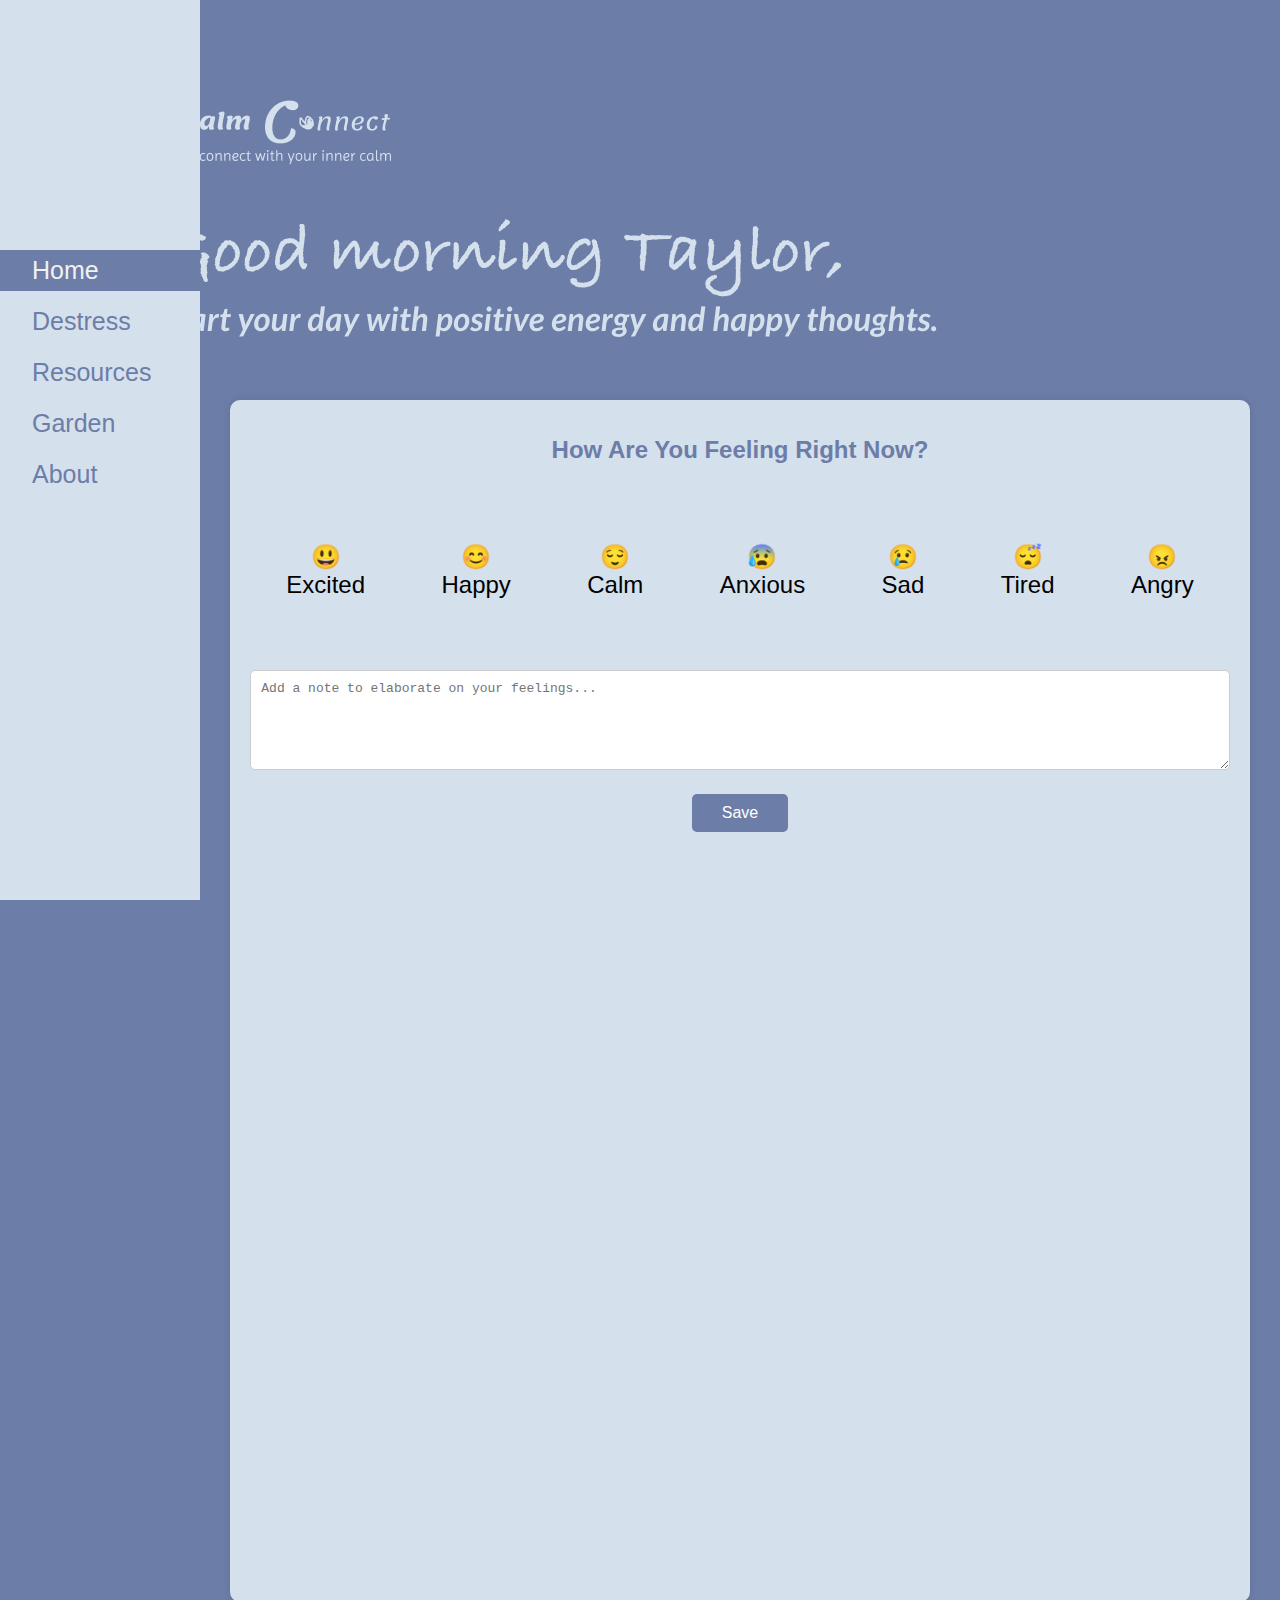
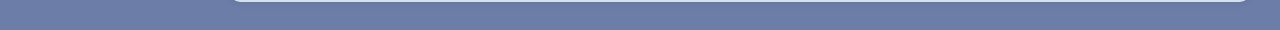
<file: index.html>
<!DOCTYPE html>
<head>
    <title>Calm Connect</title>
	<link rel="stylesheet" href="styles.css">
</head>
<body>

	<div id="mySidenav" class="sidenav">
		<a href="index.html" style="color: #f1f1f1; background-color: #6C7DA8;">Home</a>
		<a href="destress.html">Destress</a>
		<a href="resources.html">Resources</a>
		<a href="garden.html" >Garden</a>
		<a href="about.html">About</a>
	</div>
    <div id="logo-section">
        <img src="Frame 5.png" alt="Logo">
    </div>

	<div id="main" class="main">
		<div class="row">
			<div class="column" style="height: 100%"></div>
			<div class="container">
			<h1 class="mood-heading">How Are You Feeling Right Now?</h1>
			<div class="mood-selector">
				<button class="mood-btn" data-mood="excited">😃<br> Excited</button>
				<button class="mood-btn" data-mood="happy">😊<br> Happy</button>
				<button class="mood-btn" data-mood="calm">😌<br> Calm</button>
				<button class="mood-btn" data-mood="anxious">😰<br> Anxious</button>
				<button class="mood-btn" data-mood="sad">😢<br> Sad</button>
				<button class="mood-btn" data-mood="tired">😴<br> Tired</button>
				<button class="mood-btn" data-mood="angry">😠<br> Angry</button>
			</div>
			<textarea id="note" placeholder="Add a note to elaborate on your feelings..."></textarea>
			<button id="save-btn">Save</button>
			<div id="today-mood"></div>
			<div id="save-message" class="hidden"></div>
		<div id="chatbot" style="margin-top: 50px;">
			<iframe
			src="https://Calming-CalmConnect.hf.space"
			frameborder="0"
			width="200"
			height="700"></iframe>
		</div>

		<script src="script.js"></script>

	</div>


	
	

</body>
</html>
</file>
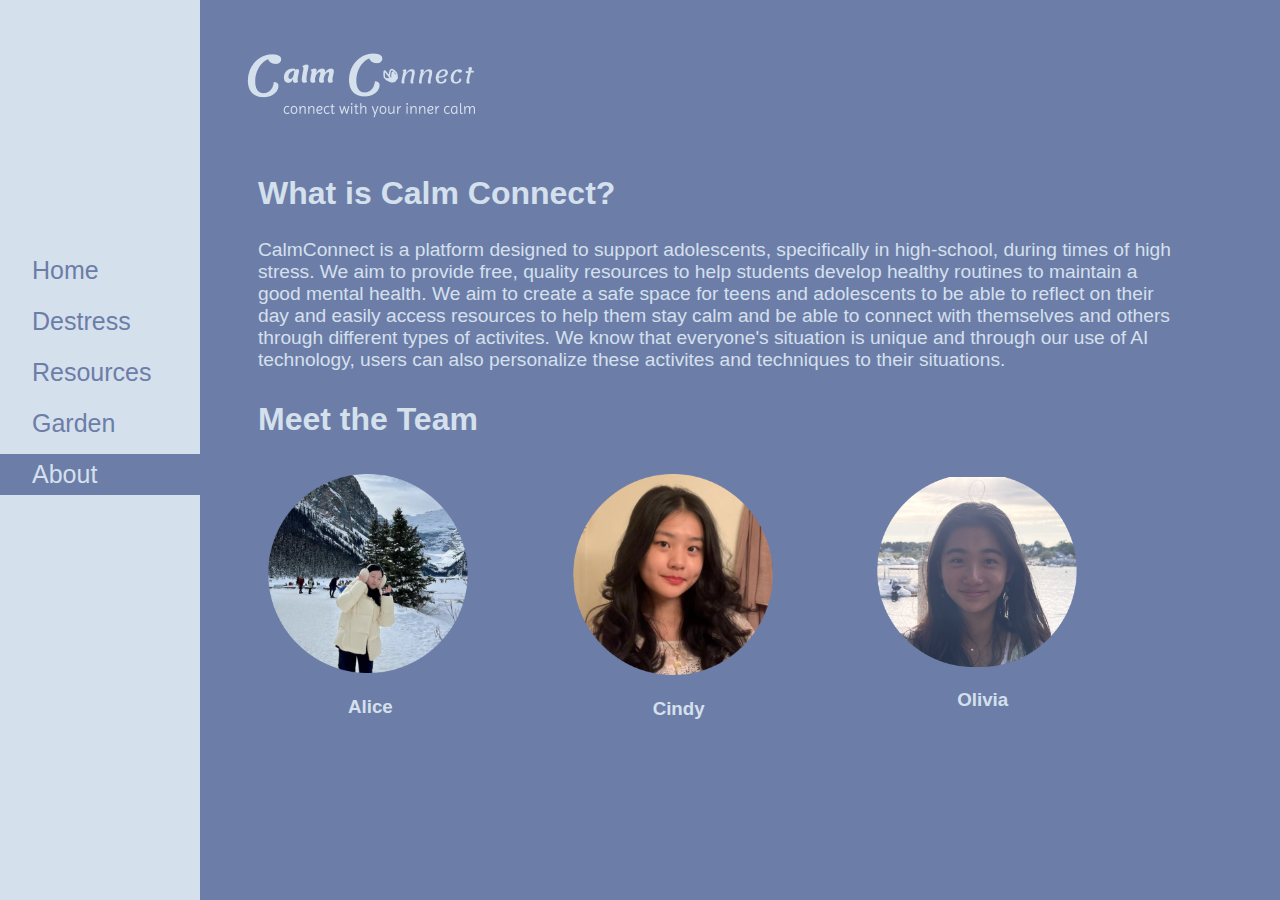
<file: about.html>
<!DOCTYPE html>
<head>
    <title>Calm Connect</title>
	<link rel="stylesheet" href="styles.css">
</head>
<style>
	.photos {
  		border-radius: 50%;
		margin-left: 100px;
	}

	* {
  box-sizing: border-box;
	}

	/* Create three equal columns that floats next to each other */
	.column {
	float: left;
	width: 33.33%;
	padding: 10px;
	height: 300px; /* Should be removed. Only for demonstration */
	}

	/* Clear floats after the columns */
	.row:after {
	content: "";
	display: table;
	clear: both;
	}
</style>

<body>

	<div id="mySidenav" class="sidenav">
		<a href="index.html">Home</a>
		<a href="destress.html"> Destress</a>
		<a href="resources.html">Resources</a>
		<a href="garden.html">Garden</a>
		<a href="about.html" style="color: #D5E0ED; background-color: #6C7DA8;">About</a>
	</div>
	<div id="about-main" class="about-main">
        <img src="logo.png">
        <div id="about-content" class="about-content">
            <h2 style="color:#D5E0ED; font-size:2em"> What is Calm Connect?</h2>
            <p style="color:#D5E0ED">CalmConnect is a platform designed to support adolescents, specifically in high-school, during times of high stress. We aim to provide free, quality resources to help students develop healthy routines to maintain a good mental health. We aim to create a safe space for teens and adolescents to be able to reflect on their day and easily access resources to help them stay calm and be able to connect with themselves and others through different types of activites. We know that everyone's situation is unique and through our use of AI technology, users can also personalize these activites and techniques to their situations.  </p>
        
			<h2 style="color:#D5E0ED; font-size:2em"> Meet the Team </h2>
        
			<div class="row">
				<div class="column" >
				  <img id="photos" src="alice.png" alt="Avatar" style="width:200px">
				  <h3 style="margin-left:80px; color:#D5E0ED">Alice</h3>

				</div>
				<div class="column" >
				  <img id="photos" src="cindy.png" alt="Avatar" style="width:200px">
				  <h3 style="margin-left:80px; color:#D5E0ED">Cindy</h3>

				</div>
				<div class="column">
				  <img id="photos" src="olivia.png" alt="Avatar" style="width:200px">
				  <h3 style="margin-left:80px; color:#D5E0ED">Olivia</h3>

				</div>

			  </div>


      </div>
      
      </div>


       



</body>
</html>
</file>
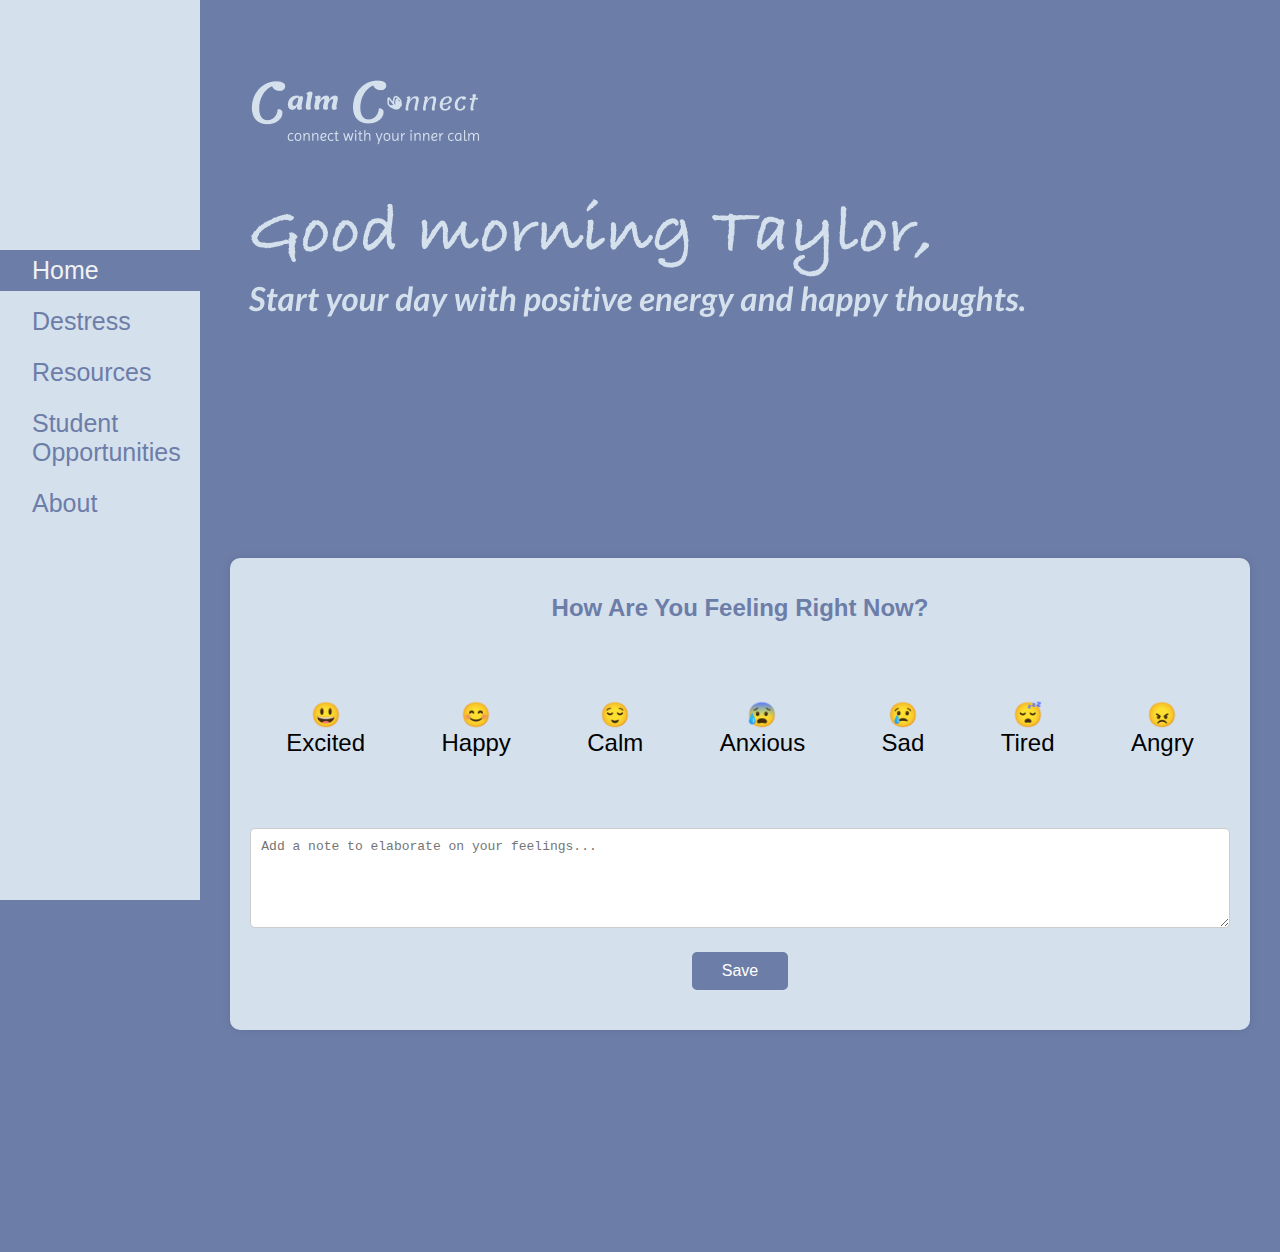
<file: calmconnect.html>
<!DOCTYPE html>
<head>
    <title>Calm Connect</title>
	<link rel="stylesheet" href="styles.css">
</head>
<body>

	<div id="mySidenav" class="sidenav">
		<a href="index.html" style="color: #f1f1f1; background-color: #6C7DA8;">Home</a>
		<a href="#">Destress</a>
		<a href="#">Resources</a>
		<a href="#">Student Opportunities</a>
		<a href="#">About</a>
	</div>
	<img src="Frame 5.png">
	<div id="main" class="main">
		<div class="container">
		<h1>How Are You Feeling Right Now?</h1>
		<div class="mood-selector">
				<button class="mood-btn" data-mood="excited">😃<br> Excited</button>
				<button class="mood-btn" data-mood="happy">😊<br> Happy</button>
				<button class="mood-btn" data-mood="calm">😌<br> Calm</button>
				<button class="mood-btn" data-mood="anxious">😰<br> Anxious</button>
				<button class="mood-btn" data-mood="sad">😢<br> Sad</button>
				<button class="mood-btn" data-mood="tired">😴<br> Tired</button>
				<button class="mood-btn" data-mood="angry">😠<br> Angry</button>
		</div>
			<textarea id="note" placeholder="Add a note to elaborate on your feelings..."></textarea>
			<button id="save-btn">Save</button>
			<div id="today-mood"></div>
			<div id="save-message" class="hidden"></div>
		</div>
			
        </div>
		<script src="script.js"></script>

	</div>

	<!-- 
	<iframe
		src="https://calmconnect-calmconnect.hf.space"
		frameborder="0"
		width="850"
		height="450"
		></iframe>
	
	<br>
	<img src=""
	<iframe
		src="https://calmconnect-flower.replit.app/"
		frameborder="0"
	></iframe> -->
	

</body>
</html>
</file>
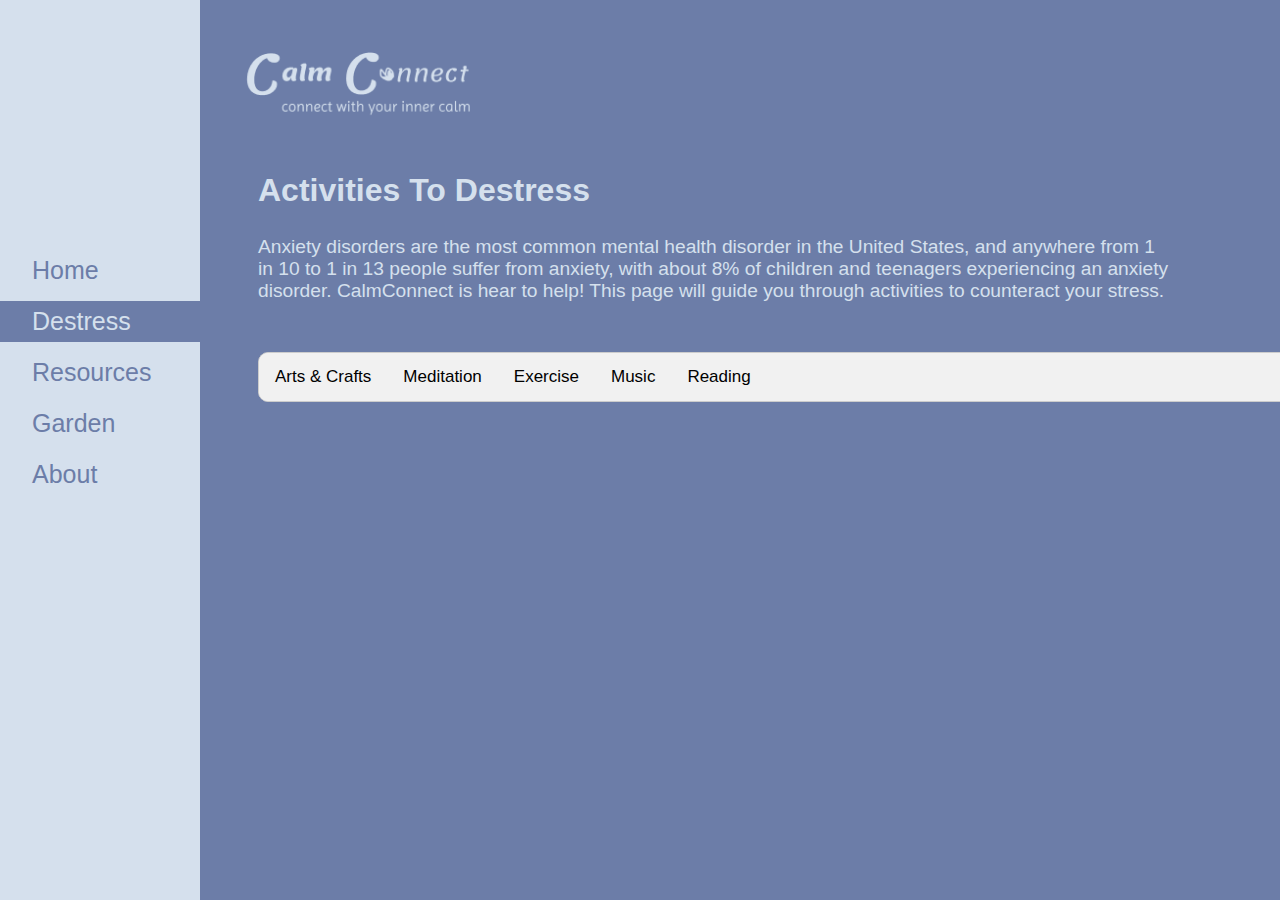
<file: destress.html>
<!DOCTYPE html>
<head>
    <title>Calm Connect</title>
	<link rel="stylesheet" href="styles.css">
</head>
<style>
  img {
    width: 100%; /* or any custom size */
    height: 100%;
    object-fit: contain;
}

* {
  box-sizing: border-box;
}

/* Create three equal columns that floats next to each other */
.column-three{
  float: left;
  width: 33.33%;
  padding: 10px;
  height: 300px; /* Should be removed. Only for demonstration */
}

/* Clear floats after the columns */
.row-three:after {
  content: "";
  display: table;
  clear: both;
}
</style>
<body>

	<div id="mySidenav" class="sidenav">
		<a href="index.html">Home</a>
		<a href="destress.html" style="color: #D5E0ED; background-color: #6C7DA8;">Destress</a>
		<a href="resources.html">Resources</a>
		<a href="garden.html" >Garden</a>
		<a href="about.html">About</a>
	</div>
	<div id="distress-main" class="distress-main">
        <img src="logo.png">
        <div id="distress-content" class="distress-content">
            <h2 style="color:#D5E0ED; font-size:2em"> Activities To Destress</h2>
            <p style="color:#D5E0ED">Anxiety disorders are the most common mental health disorder in the United States, and anywhere from 1 in 10 to 1 in 13 people suffer from anxiety, with about 8% of children and teenagers experiencing an anxiety disorder. CalmConnect is hear to help! This page will guide you through activities to counteract your stress. </p>
        
        </div>
        <div id="tab" class="tab">
          <button class="tablinks" onclick="openCity(event, 'Art')">Arts & Crafts</button>
          <button class="tablinks" onclick="openCity(event, 'Meditation')">Meditation</button>
          <button class="tablinks" onclick="openCity(event, 'Exercise')">Exercise</button>
          <button class="tablinks" onclick="openCity(event, 'Music')">Music</button>
          <button class="tablinks" onclick="openCity(event, 'Reading')">Reading</button>

        </div>
        
        <div id="Art" class="tabcontent">
          <h3>Arts and Crafts</h3>
          <p>Arts and crafts provide a relaxing and focused activity that can help reduce stress, anxiety, and negative thoughts, while also boosting self-esteem. Arts and crafts is also a form of self-expression.</p>
          <h4>Here are some activities we recommend</h4>

          <div class="row">
            <div class="column" style="background-color:#F3EBE2; height: 100%">
              <h2>Gratitude Drawing</h2>
              <p>Focus on drawing on anything you are grateful for. Choose a journal or app, set a daily or weekly schedule, write down specific things you're grateful for, reflect on why you're grateful for each item, and revisit past entries for inspiration. Drawing can be a powerful way to enhance your appreciation of life and the world.</p>
              <p>Focus on capturing the WHY of this special moment of gratitude and not getting wrapped up in the little details. Work quick, don’t stay in one place for too long, bounce around the paper, keep telling yourself this is a mindfulness meets art making exercise and how I feel is all that matters.</p>

              <img src="gratitudeDrawing.jpg">
            </div>
            <div class="column" style="background-color: #F7F1E9; height: 100%">
              <h2>Calm Down Jar</h2>
              <p>A quiet visual experience whenever you need a calming moment. Encourage yourself to focus on the glittering contents as it settles down, and it invites you to allow that calming feeling to flow through your body, as you watch the glitter swirl and then settle. You can use a calm down jar to help reduce stress and anxiety. </p>
              <img src="calmDownJar.jpeg">
            </div>
          </div>

          <div class="row">
            <div class="column" style="background-color:#F7F1E9; height: 100%"">
              <h2>Mandala Coloring</h2>
              <p>Mandala coloring is a therapeutic art form that involves coloring symmetrical, geometric patterns within a circular outline. Use color pencils or crayons are good for mandalas because they offer a lot of control.</p>
              <img src="mandalaColoring.jpg">

            </div>
            <div class="column" style="background-color:#F3EBE2; height: 100%"">
              <h2>Doodling For Stress</h2>
              <p>Doodling can help reduce stress by activating the relaxation response and calming the amygdala, the part of the brain that controls the fight-or-flight response. The repetitive motion of drawing can also help you feel calm and reduce the stress hormone cortisol. </p>
              <img src="doodle.jpg">

            </div>
          </div>


          <h4>Ask our AI chatbot for more personalized arts and craft activites</h4>
        <iframe
        src="https://Calming-CalmConnect.hf.space"
        frameborder="0"
        width="500"
        height="700"></iframe>
        <script src="script.js"></script>
        </div>
        
        <div id="Meditation" class="tabcontent">
          <h3>Meditation</h3>
          <p>Meditation is a practice that involves focusing or clearing your mind using a combination of mental and physical techniques. Depending on the type of meditation you choose, you can meditate to relax, reduce anxiety and stress, and more. Some people even use meditation to help them improve their health, such as using it to help adapt to the challenges of quitting tobacco products.</p> 
          <div class="row-three">
            <div class="column-three" style="background-color:#F3EBE2;">
              <h2>Body Centered</h2>
              <p>Body Centered meditation helps pay attention to parts of the body and bodily sensations in a gradual sequence from feet to head. This method can help people become more aware of their physical sensations, emotions, and feelings.</p>
            </div>
            <div class="column-three" style="background-color:#F7F1E9;">
              <h2>Movement</h2>
              <p>Movement meditation is good for people who find peace in action and want to develop body awareness.</p>
            </div>
            <div class="column-three" style="background-color:#F3EBE2;">
              <h2>Mindfulness</h2>
              <p>In mindfulness meditation, you pay attention to your thoughts as they pass through your mind. You don’t judge the thoughts or become involved with them. You simply observe and take note of any patterns..</p>
            </div>
          </div>
          <h4>Ask our AI chatbot for more personalized meditation</h4>
        <iframe
        src="https://Calming-CalmConnect.hf.space"
        frameborder="0"
        width="500"
        height="700"></iframe>
        <script src="script.js"></script>
        </div>

        <div id="Exercise" class="tabcontent">
          <h3>Exercise</h3>
          <p>Exercise.</p>
        </div>
        
        <div id="Music" class="tabcontent">
          <h3>Music</h3>
          <p>Music.</p>
        </div>

        <div id="Reading" class="tabcontent">
          <h3>Reading</h3>
          <p>Reading</p>
        </div>


        
        <script>
        function openCity(evt, cityName) {
          var i, tabcontent, tablinks;
          tabcontent = document.getElementsByClassName("tabcontent");
          for (i = 0; i < tabcontent.length; i++) {
            tabcontent[i].style.display = "none";
          }
          tablinks = document.getElementsByClassName("tablinks");
          for (i = 0; i < tablinks.length; i++) {
            tablinks[i].className = tablinks[i].className.replace(" active", "");
          }
          document.getElementById(cityName).style.display = "block";
          evt.currentTarget.className += " active";
        }
        </script>



</body>
</html>
</file>
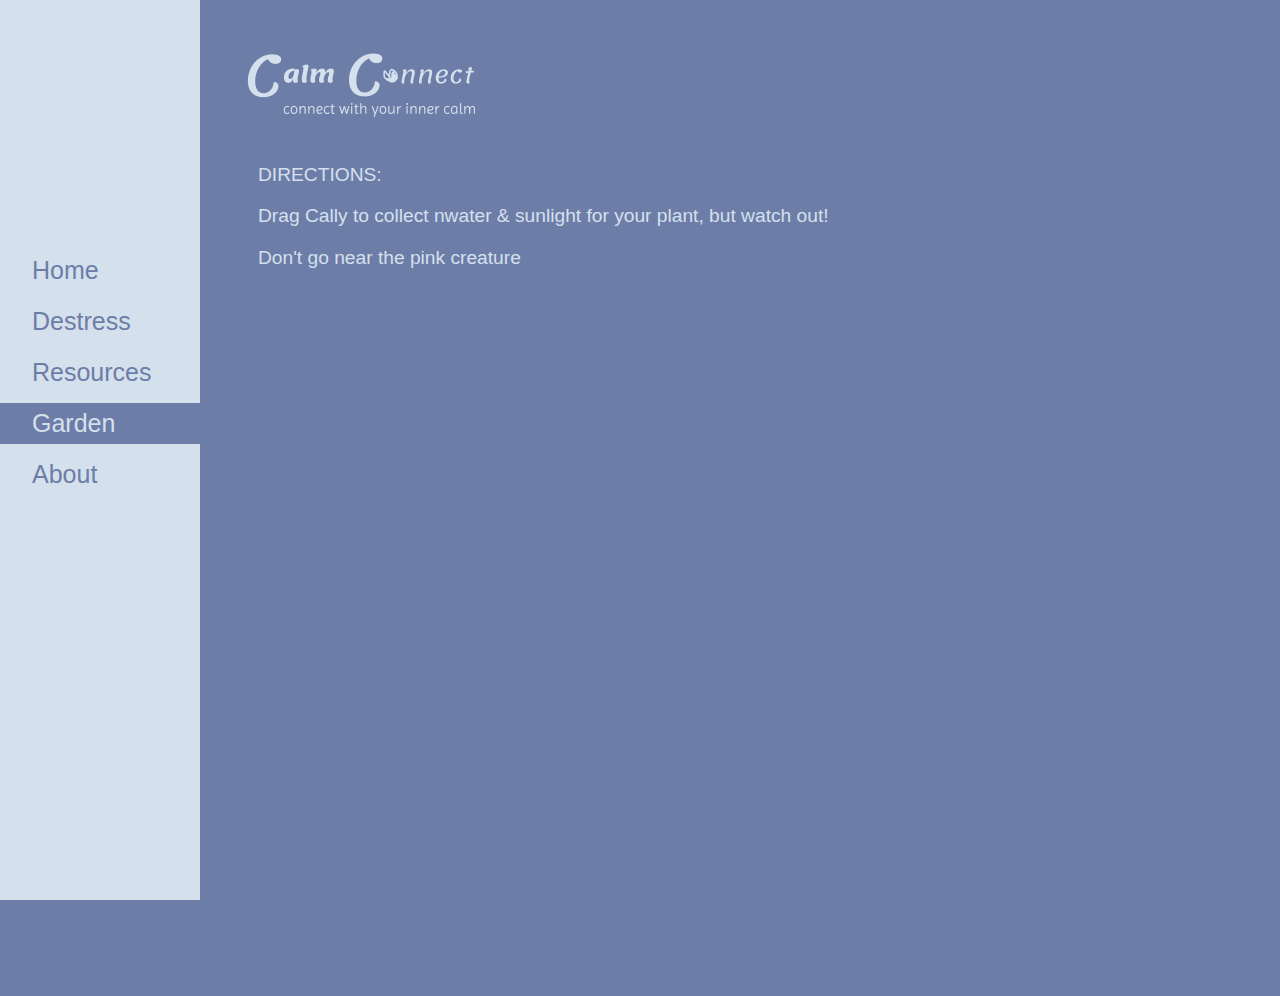
<file: garden.html>
<!DOCTYPE html>
<head>
    <title>Calm Connect</title>
	<link rel="stylesheet" href="styles.css">
</head>



<body>

	<div id="mySidenav" class="sidenav">
		<a href="index.html">Home</a>
		<a href="destress.html"> Destress</a>
		<a href="resources.html">Resources</a>
		<a href="garden.html" style="color: #D5E0ED; background-color: #6C7DA8;">Garden</a>
		<a href="about.html">About</a>
	</div>
	<div id="resources-main" class="resources-main">
        <img src="logo.png">
        <div id="resources-content" class="resources-content" > 
			<p style="color:#D5E0ED">DIRECTIONS: </p>
			<p style="color:#D5E0ED">Drag Cally to collect nwater & sunlight for your plant, but watch out!</p>
			<p style="color:#D5E0ED">Don't go near the pink creature </p>

			
		<iframe style="width:100%; height:700px;" src="https://91fdf94c-6bad-4e4b-a0b7-04cba7608319-00-2m9kxyoyqo6yh.kirk.replit.dev/?embed=true" width="600" height="400"></iframe>

      </div>
      </div>


       
</body>
</html>
</file>
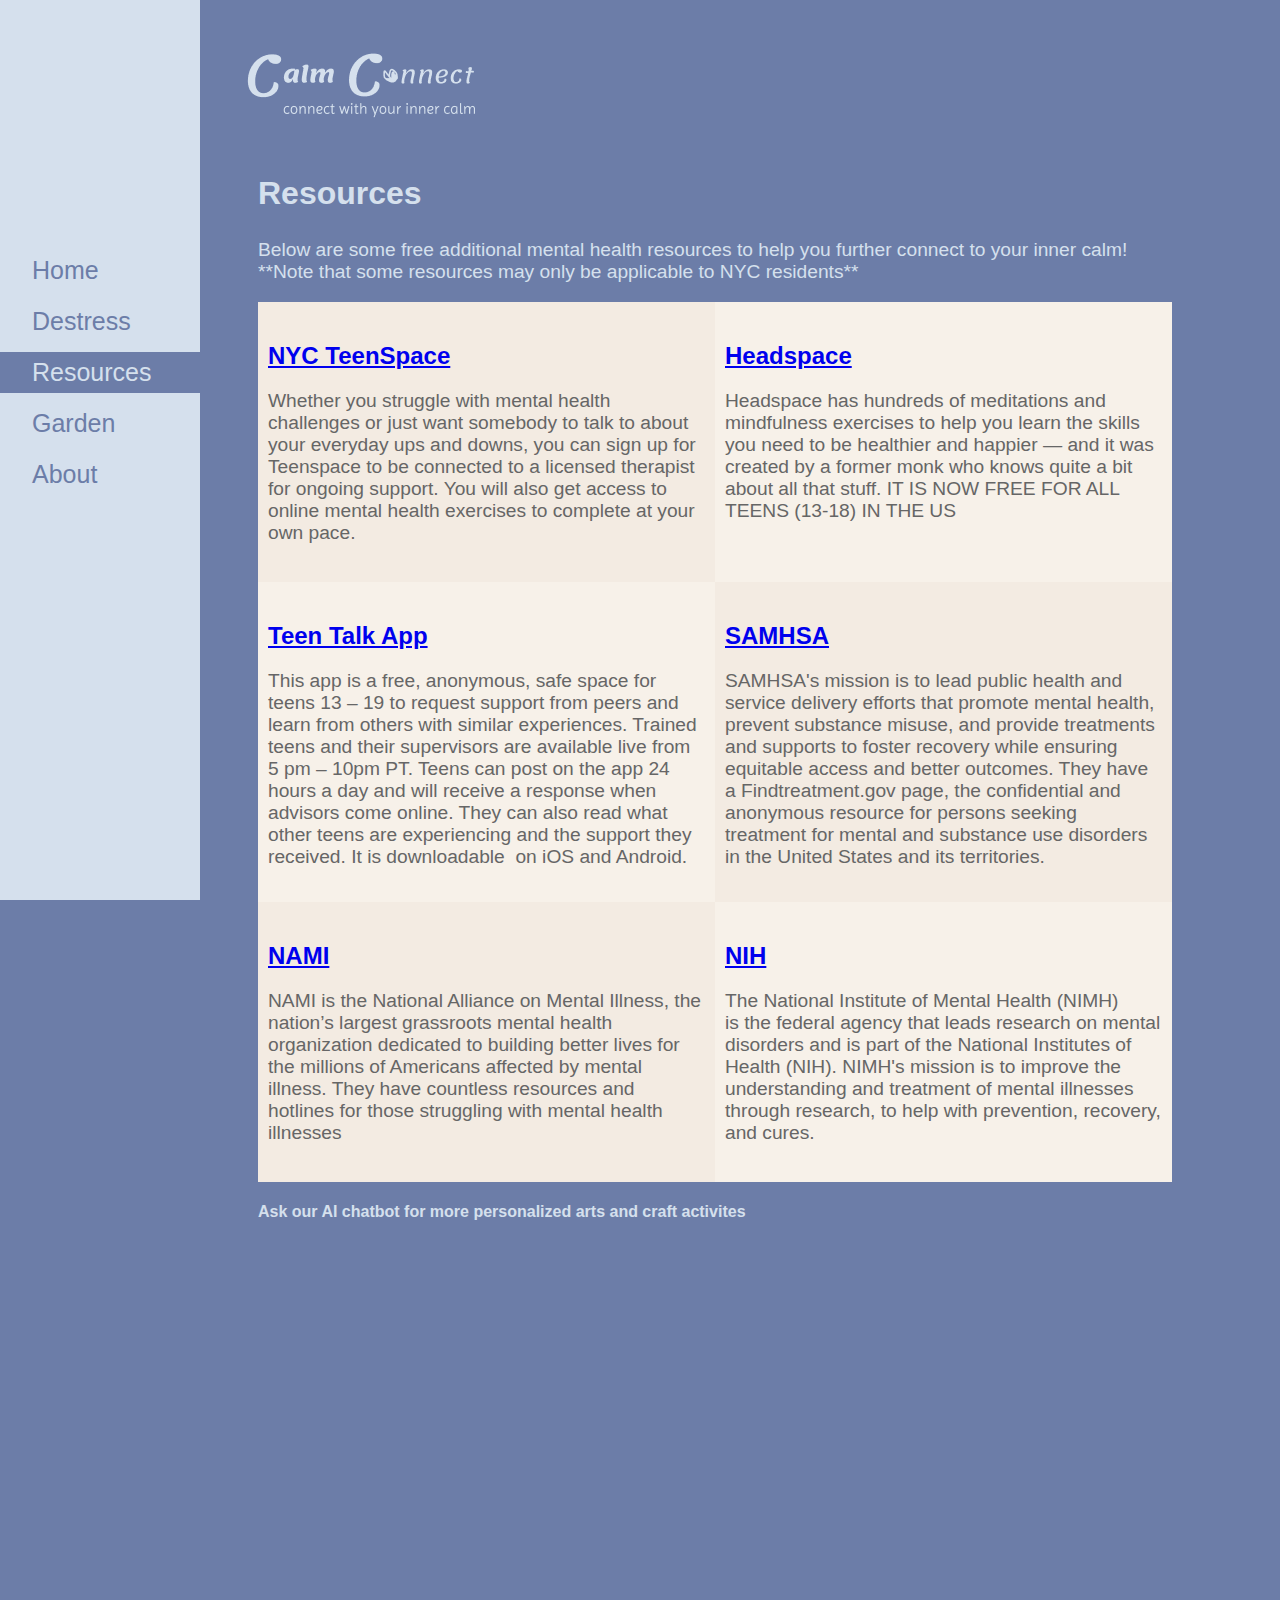
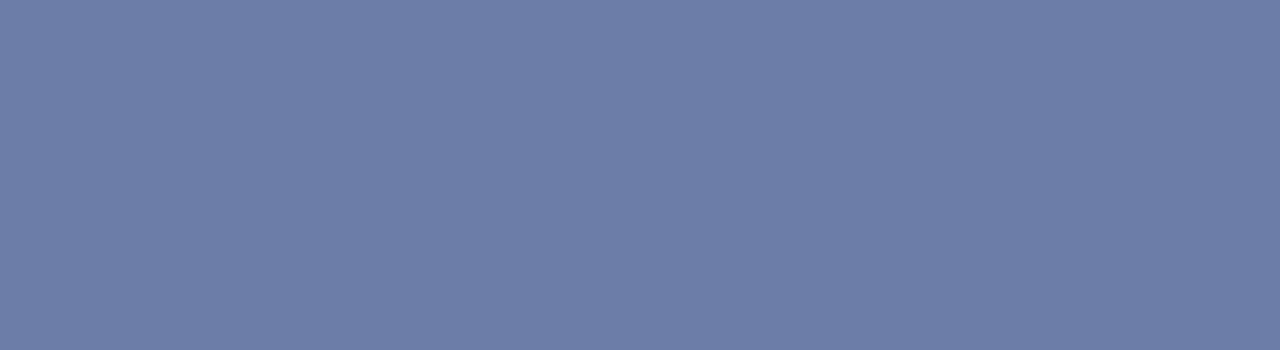
<file: resources.html>
<!DOCTYPE html>
<head>
    <title>Calm Connect</title>
	<link rel="stylesheet" href="styles.css">
</head>

<body>

	<div id="mySidenav" class="sidenav">
		<a href="index.html">Home</a>
		<a href="destress.html"> Destress</a>
		<a href="resources.html" style="color: #D5E0ED; background-color: #6C7DA8;">Resources</a>
		<a href="garden.html" >Garden</a>
		<a href="about.html">About</a>
	</div>
	<div id="resources-main" class="resources-main">
        <img src="logo.png">
        <div id="resources-content" class="resources-content">
            <h2 style="color:#D5E0ED; font-size:2em"> Resources </h2>
            <p style="color:#D5E0ED">Below are some free additional mental health resources to help you further connect to your inner calm! **Note that some resources may only be applicable to NYC residents** </p>
        
        <div class="row">
          <div class="column" style="background-color:#F3EBE2; height: 280px">
            <h2><a href="https://go.talkspace.com/choose">NYC TeenSpace</a></h2>
            <p>Whether you struggle with mental health challenges or just want somebody to talk to about your everyday ups and downs, you can sign up for Teenspace to be connected to a licensed therapist for ongoing support. You will also get access to online mental health exercises to complete at your own pace.</p>
          </div>
          <div class="column" style="background-color: #F7F1E9; height: 280px">
            <h2><a href="https://www.headspace.com/teens">Headspace</a></h2>
            <p>Headspace has hundreds of meditations and mindfulness exercises to help you learn the skills you need to be healthier and happier — and it was created by a former monk who knows quite a bit about all that stuff. IT IS NOW FREE FOR ALL TEENS (13-18) IN THE US</p>
          </div>
        </div>
        <div class="row">
          <div class="column" style="background-color:#F7F1E9; height: 320px">
            <h2><a href="https://www.teentalkapp.org/">Teen Talk App</a></h2>
            <p>This app is a free, anonymous, safe space for teens 13 – 19 to request support from peers and learn from others with similar experiences. Trained teens and their supervisors are available live from 5 pm – 10pm PT. Teens can post on the app 24 hours a day and will receive a response when advisors come online. They can also read what other teens are experiencing and the support they received. It is downloadable  on iOS and Android.</p>
          </div>
          <div class="column" style="background-color: #F3EBE2; height: 320px">
            <h2><a href="https://findtreatment.gov/">SAMHSA</a></h2>
            <p>SAMHSA's mission is to lead public health and service delivery efforts that promote mental health, prevent substance misuse, and provide treatments and supports to foster recovery while ensuring equitable access and better outcomes. They have a Findtreatment.gov page, the confidential and anonymous resource for persons seeking treatment for mental and substance use disorders in the United States and its territories.</p>
          </div>
        </div>
        <div class="row">
          <div class="column" style="background-color:#F3EBE2; height: 280px">
            <h2><a href="https://namimainlinepa.org/support/services-for-children-and-teens/">NAMI</a></h2>
            <p>NAMI is the National Alliance on Mental Illness, the nation’s largest grassroots mental health organization dedicated to building better lives for the millions of Americans affected by mental illness. They have countless resources and hotlines for those struggling with mental health illnesses</p>
          </div>
          <div class="column" style="background-color: #F7F1E9; height: 280px">
            <h2><a href="https://www.nimh.nih.gov/health/find-help">NIH</a></h2>
            <p>The National Institute of Mental Health (NIMH) is the federal agency that leads research on mental disorders and is part of the National Institutes of Health (NIH). NIMH's mission is to improve the understanding and treatment of mental illnesses through research, to help with prevention, recovery, and cures.</p>
          </div>
        </div>

        <h4 style="color: #D5E0ED;">Ask our AI chatbot for more personalized arts and craft activites</h4>
        <iframe
        src="https://Calming-CalmConnect.hf.space"
        frameborder="0"
        width="500"
        height="700"></iframe>
        <script src="script.js"></script>
      </div>
      
      </div>


       



</body>
</html>
</file>
<file: styles.css>
body {
  font-family: "Lato", sans-serif;
  background-color: #6C7DA8;
}



.sidenav {
  height: 100%;
  width: 200px;
  position: fixed;
  z-index: 1;
  top: 0;
  left: 0;
  background-color: #D5E0ED;
  overflow-x: hidden;
  padding-top: 20px;
}

.sidenav a {
  padding: 6px 6px 6px 32px;
  text-decoration: none;
  font-size: 25px;
  color: #6C7DA8;
  display: block;
  position: relative;
  top: 25%;
  width: 100%;
  margin-top: 10px;
}

.sidenav a:hover {
  color: #D5E0ED;
  background-color: #6C7DA8;
}


@media screen and (max-height: 450px) {
  .sidenav {padding-top: 15px;}
  .sidenav a {font-size: 18px;}
}

iframe 
{
 display: block; 
 width: 100%; 
 border: none; 
 overflow-y: auto; 
 overflow-x: hidden;
}

.distress-main {
  margin-left: 200px;
}


.distress-content {
  margin-left: 50px;
  margin-right: 100px;
}


.resources-main {
  margin-left: 200px;
}


.resources-content {
  margin-left: 50px;
  margin-right: 100px;
}

.garden-content {
  margin-left: 50px;
  margin-right: 100px;
  width:100%;
  float:left;
  text-align:center;
}
.about-main {
  margin-left: 200px;
}


.about-content {
  margin-left: 50px;
  margin-right: 100px;
}

#logo-section {
  display: flex;
  justify-content: center; /* Center the image horizontally */
  margin-bottom: 20px; /* Space between the image and main content */
  padding-top: 20px; /* Optional padding to top if needed */
}

/* Main container styling */
.main {
  margin-left: 200px;
  padding: 20px;
  min-height: 100vh;
  display: flex;
  flex-direction: column;
  justify-content: center;
  align-items: center;
  background-color: #6C7DA8;
  position: relative;
  z-index: 10;
  clear: both; /* Clears floating elements if there are any */
}

.container {
  background-color: #D5E0ED;
  padding: 20px;
  border-radius: 10px;
  box-shadow: 0px 0px 10px rgba(0, 0, 0, 0.1);
  text-align: center;
}

/* Styling for the main heading (h1) */
h1 {
  font-size: 1.5em;
  margin-bottom: 48px;

  /* Dark text color for the heading */
  color: #6C7DA8;
}

/* Styling for the subheading (p) */
p {
  /* Medium font size */
  font-size: 1.2em;

  /* Lighter text color to differentiate it from the heading */
  color: #666;
}

/* Styling the mood button container */
.mood-selector {
  /* Add margin for spacing above and below the mood buttons */
  margin: 20px 0;
}

/* Styling for the mood buttons */
.mood-btn {
  font-size: 1.5em;

  /* Remove default button background and border */
  background: none;
  border: none;

  /* Pointer cursor to indicate the buttons are clickable */
  cursor: pointer;

  /* Margin between buttons */
  margin: 30px 30px;

  /* Add a smooth transform animation for hover effects */
  transition: transform 0.2s;
}

.mood-btn:hover,
.mood-btn.selected {
  background-color: #F0E4D4;
  transform: scale(1.5);
  border-radius: 8px;
}



/* Styling for the textarea where users add notes */
textarea {
  /* Full width of the container */
  width: 100%;

  /* Set a fixed height */
  height: 100px;

  /* Margin for spacing above and below the textarea */
  margin: 20px 0;

  /* Padding inside the textarea for text readability */
  padding: 10px;

  /* Set a base font size */
  font-size: 1em;

  /* Rounded corners for the textarea */
  border-radius: 5px;

  /* Light border around the textarea */
  border: 1px solid #ccc;
}

/* Styling for the Save button */
#save-btn {
  /* Padding for the button to increase click area */
  padding: 10px 30px;

  /* Font size for the button text */
  font-size: 1em;

  /* Pointer cursor to indicate the button is clickable */
  cursor: pointer;
  color: white;

  /* Set a default background color */
  background-color: #6C7DA8;

  /* Remove the border and add rounded corners */
  border: none;
  border-radius: 5px;

  /* Add a transition effect for the background color */
  transition: background-color 0.3s;
}

/* Hover state styling for the Save button */
#save-btn:hover {
  /* Change the background color when hovered */
  background-color: #F0E4D4;
  color:black;
}

/* Styling for the "Your mood today" heading (h2) */
h2 {
  /* Add margin to create space above the heading */
  margin-top: 30px;

  /* Dark text color for contrast */
  color: #333;
}

/* Styling for the section where today's mood is displayed */
#today-mood {
  /* Add margin for spacing above the displayed mood */
  margin-top: 20px;

  /* Larger font size to make the displayed mood stand out */
  font-size: 1.5em;
  font-weight: bold;
  color: #6C7DA8;
  text-decoration-style: bold;
}

/* Styling for the message that appears after saving the mood */
#save-message {
  /* Add margin for spacing above the message */
  margin-top: 20px;

  /* Font size for the message text */
  font-size: 1em;

  /* Green color to indicate success */
  color: green;
}

/* Hidden class to hide the message by default */
.hidden {
  display: none;
}

/* Style the tab */
.tab {
  margin-top: 50px;
  overflow: hidden;
  border: 1px solid #ccc;
  background-color: #f1f1f1;
  margin-left: 50px;
  width: 1050px;
  border-radius: 10px;
}

/* Style the tab content */
.tabcontent {
  margin-left: 50px;
  width: 1050px;
  display: none;
  padding: 6px 12px;
  border-top: none;
  background-color: #D5E0ED;
  border-radius: 10px;

}



/* Style the buttons inside the tab */
.tab button {
  background-color: inherit;
  float: left;
  border: none;
  outline: none;
  cursor: pointer;
  padding: 14px 16px;
  transition: 0.3s;
  font-size: 17px;
}

/* Change background color of buttons on hover */
.tab button:hover {
  background-color: #D5E0ED;
}

/* Create an active/current tablink class */
.tab button.active {
  background-color: #D5E0ED;
}

* {
  box-sizing: border-box;
}

/* Create two equal columns that floats next to each other */
.column {
  float: left;
  width: 50%;
  padding: 10px;
  height: 300px; /* Should be removed. Only for demonstration */
}

/* Clear floats after the columns */
.row:after {
  content: "";
  display: table;
  clear: both;
}
</file>
